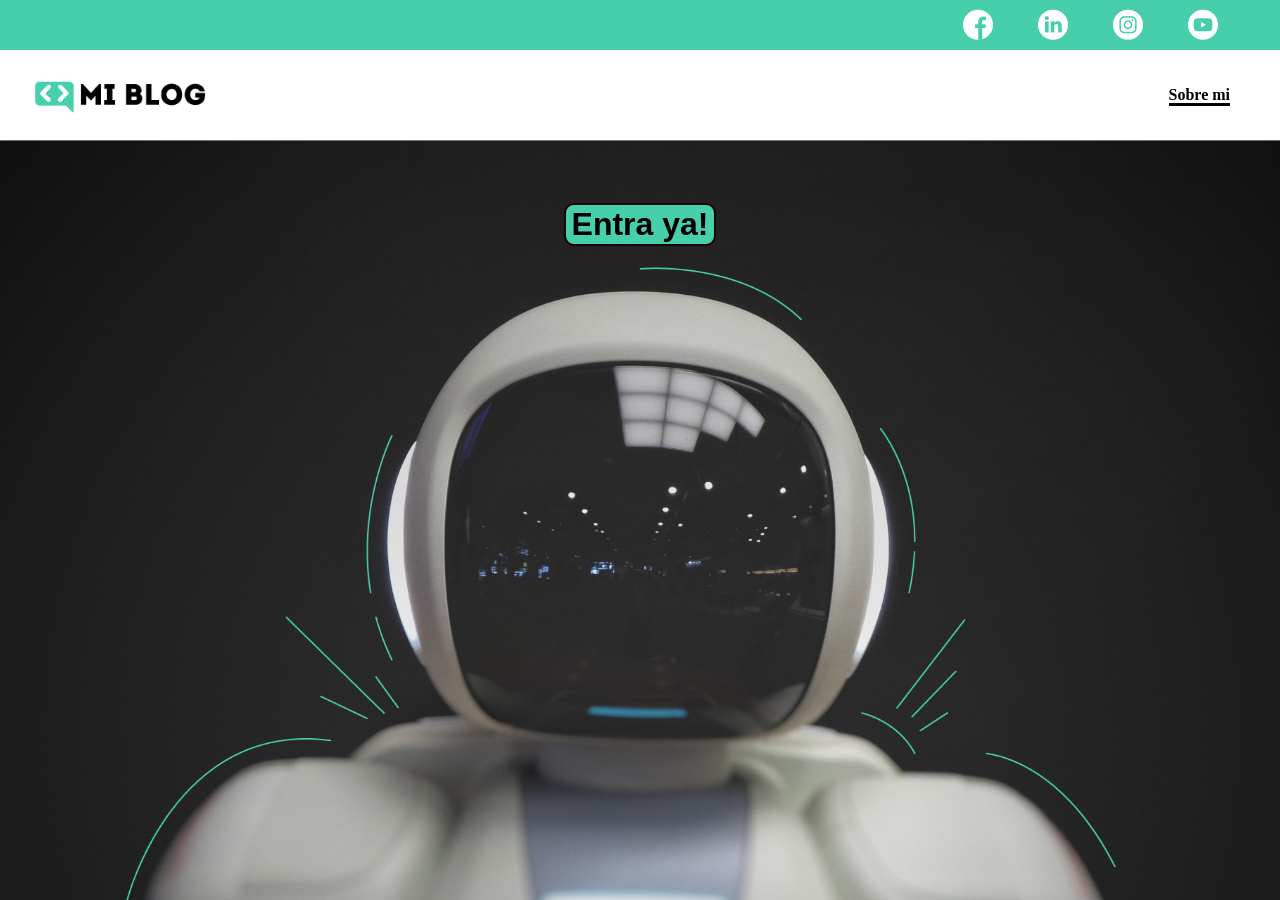
<file: index.html>
<!DOCTYPE html>
<html lang="en">
<head>
    <meta charset="UTF-8">
    <meta http-equiv="X-UA-Compatible" content="IE=edge">
    <meta name="viewport" content="width=device-width, initial-scale=1.0">
    <meta name="description" content="Blog y contenido interesante de Joseph" >
    <meta name="robots" content="index,follow">
    <title>Joseph Perales Retamozo</title>
    <link rel="stylesheet" href="./css/main.css">
    <link rel="stylesheet" href="./css/font/flaticon.css">
    <link href = "https://fonts.googleapis.com/css2?family=Kalam:wght@300;400;700&display=swap" rel="stylesheet">
    <link rel="stylesheet" href="./css/media-queries.css">
</head>
<body>
    <header>
        <section class="header-icons-container">
            <div class="icons">
                <a href="https://www.facebook.com/profile.php?id=100077396941944"><span class="flaticon-001-facebook"></span></a>
                <a href="https://www.linkedin.com/in/joseph-luis-perales-retamozo-109423211/"><span class="flaticon-010-linkedin"></span></a>
                <a href="https://www.instagram.com/21joseph_perales/?hl=es-la"><span class="flaticon-011-instagram"></span></a>
                <a href="https://www.youtube.com/channel/UCH8fKjaSqKDCkCbbYNk3WoA"><span class="flaticon-008-youtube"></span></a>
            </div>
        </section>
        <nav>
            <section class="nav-logo-container">
                <a href="#"><img src="./assets/img/Logo-negro.png" alt="Mi logo"></a>
            </section>
            <section class="profile-link">
                <a href="#">Sobre mi</a>
            </section>
        </nav>
    </header>
    <main class="home-main">
        <section class="home-main-content">
            <h1 class="home-main-text"></h1>
            <button class="home-main-button"><a href="#">Entra ya!</a></button>
        </section>
    </main>
</body>
</html>
</file>
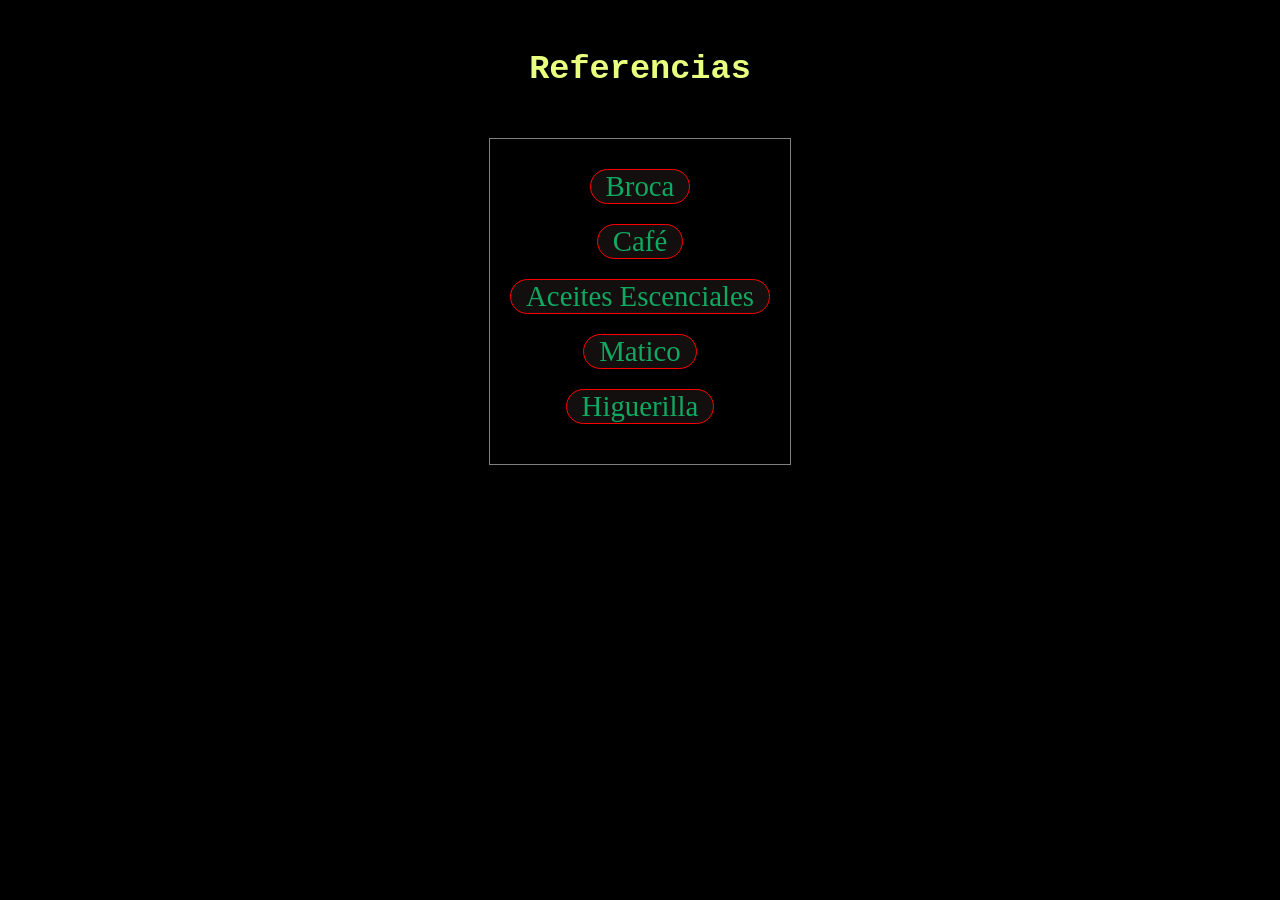
<file: tesis/index.html>
<!DOCTYPE html>
<html lang="en">
<head>
    <meta charset="UTF-8">
    <meta name="viewport" content="width=device-width, initial-scale=1.0">
    <title>Documentos para la tesis</title>
    <link rel="stylesheet" href="./style.css">
</head>
<body>
    <h1>Referencias</h1>
    <div class="main-container">
        <p id="broca">Broca</p>
        <div class="for_section" id="for_broca"></div>
        
        <p id="cafe">Café</p>
        <div class="for_section" id="for_cafe"></div>
        
        <p id="aceite">Aceites Escenciales</p>
        <div class="for_section" id="for_aceite"></div>
        
        <p id="matico">Matico</p>
        <div class="for_section" id="for_matico"></div>
        
        <p id="higuerilla">Higuerilla</p>
        <div class="for_section" id="for_higuerilla"></div>
    </div>
    <script src="./main.js"></script>
</body>
</html>
</file>
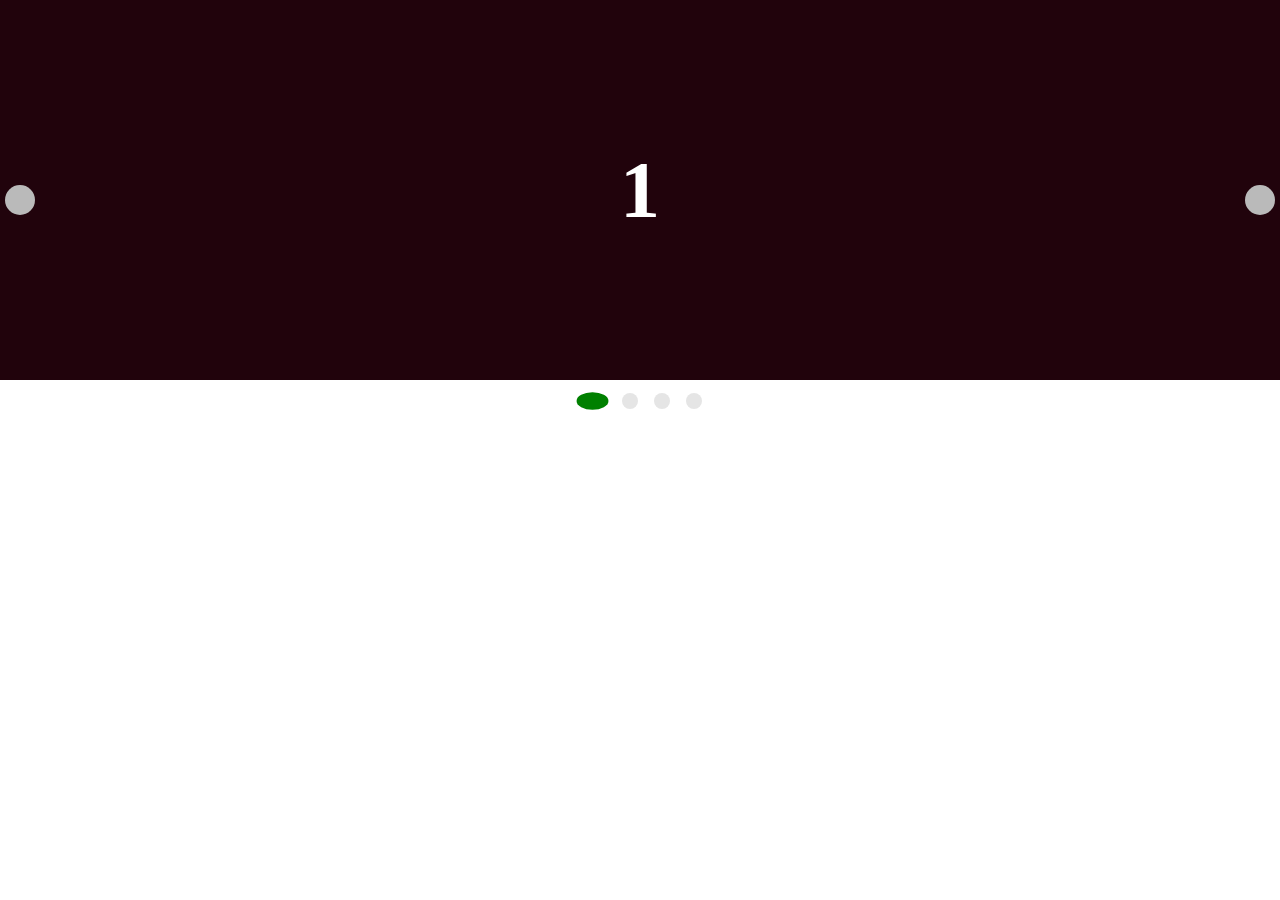
<file: proyects/slider-definitivo/index.html>
<!DOCTYPE html>
<html lang="en">
<head>
    <meta charset="UTF-8">
    <meta name="viewport" content="width=device-width, initial-scale=1.0">
    <title>Slider Definitivo</title>
    <link rel='stylesheet' href='https://cdn-uicons.flaticon.com/uicons-regular-rounded/css/uicons-regular-rounded.css'>
    <link rel="stylesheet" href="./style.css">
</head>
<body>
  <div class="slider-container">
        <div class="slider" id="slider">
            <div class="slide">
                <div class="slide-item" style="background-image: url('https://okdiario.com/img/2018/02/16/descubren-que-adromeda-y-via-lactea-son-del-mismo-tamano-3.jpg')">1</div>
            </div>
            <div class="slide">
                <div class="slide-item" style="background-image: url('https://img.freepik.com/fotos-premium/hermosos-paisajes-paisajes-naturales-hacen-que-personas-relajen-disfruten-fondo-pantalla_917506-214429.jpg?w=740');">2</div>
            </div>
            <div class="slide">
                <div class="slide-item" style="background-image: url('https://img.freepik.com/fotos-premium/hermoso-paisaje-bosque-magico_849761-22255.jpg')">3</div>
            </div>
            <div class="slide">
                <div class="slide-item" style="background-image: url('https://mott.pe/noticias/wp-content/uploads/2019/03/los-50-paisajes-maravillosos-del-mundo-para-tomar-fotos-1280x720.jpg');">4</div>
            </div>
            <!-- <div class="slide">
                <div class="slide-item">5</div>
            </div>
            <div class="slide">
                <div class="slide-item">6</div>
            </div>
            <div class="slide">
                <div class="slide-item">7</div>
            </div>
            <div class="slide">
                <div class="slide-item">8</div>
            </div>
            <div class="slide">
                <div class="slide-item">9</div>
            </div>
            <div class="slide">
                <div class="slide-item">10</div>
            </div> -->
        </div>
        <div class="slider-controls">
            <span class="slider-control prev"><i class="fi fi-rr-angle-left"></i></span>
            <span class="slider-control next"><i class="fi fi-rr-angle-right"></i></span>
        </div>
        <ul class="slider-puntos">
            <li class="punto activo"></li>
            <li class="punto"></li>
            <li class="punto"></li>
            <li class="punto"></li>
        </ul>
  </div>

  <script src="main.js"></script>
</body>
</html>
</file>
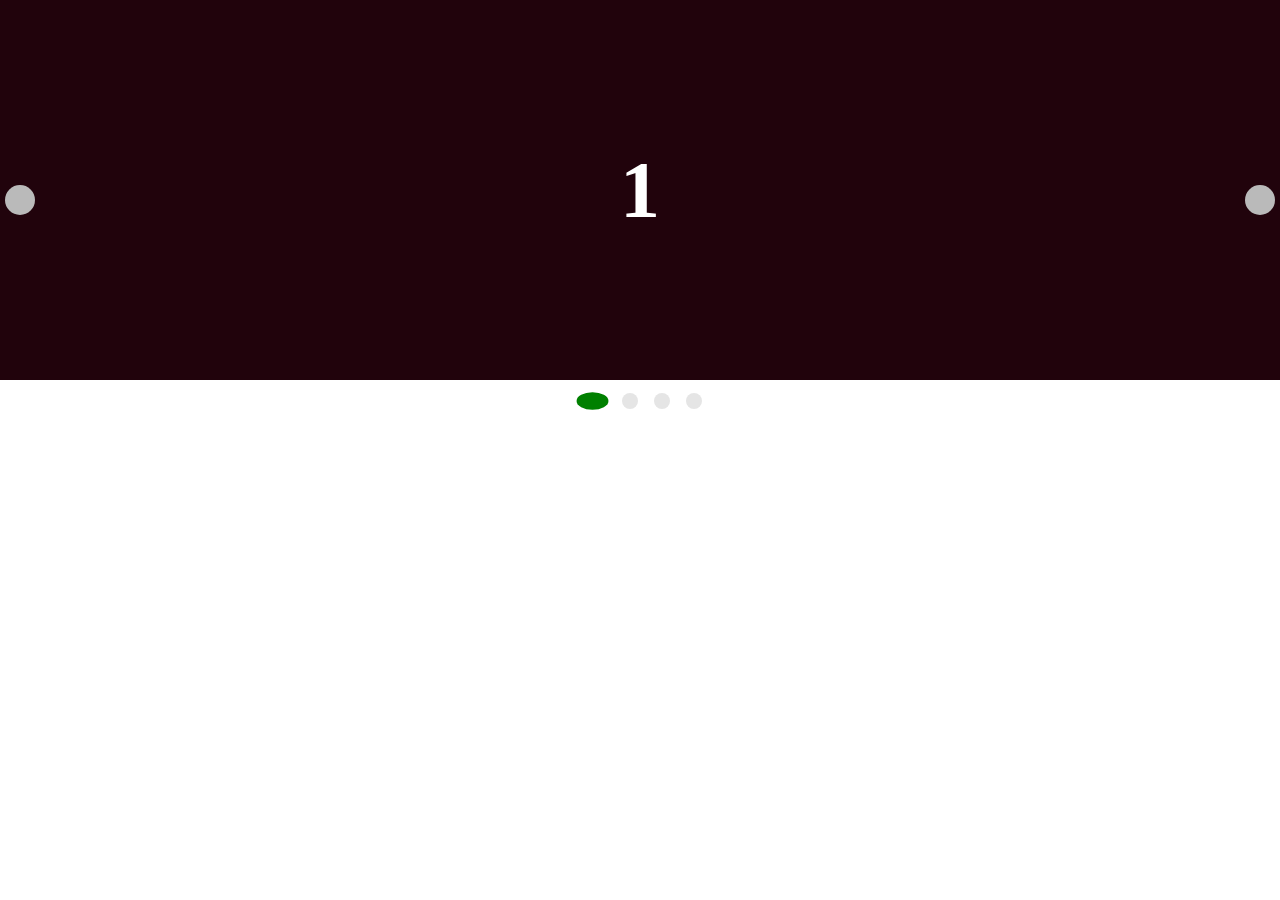
<file: Sliders-project/slider-definitivo/index.html>
<!DOCTYPE html>
<html lang="en">
<head>
    <meta charset="UTF-8">
    <meta name="viewport" content="width=device-width, initial-scale=1.0">
    <title>Slider Definitivo</title>
    <link rel='stylesheet' href='https://cdn-uicons.flaticon.com/uicons-regular-rounded/css/uicons-regular-rounded.css'>
    <link rel="stylesheet" href="./style.css">
</head>
<body>
  <div class="slider-container">
        <div class="slider" id="slider">
            <div class="slide">
                <div class="slide-item" style="background-image: url('https://okdiario.com/img/2018/02/16/descubren-que-adromeda-y-via-lactea-son-del-mismo-tamano-3.jpg')">1</div>
            </div>
            <div class="slide">
                <div class="slide-item" style="background-image: url('https://img.freepik.com/fotos-premium/hermosos-paisajes-paisajes-naturales-hacen-que-personas-relajen-disfruten-fondo-pantalla_917506-214429.jpg?w=740');">2</div>
            </div>
            <div class="slide">
                <div class="slide-item" style="background-image: url('https://img.freepik.com/fotos-premium/hermoso-paisaje-bosque-magico_849761-22255.jpg')">3</div>
            </div>
            <div class="slide">
                <div class="slide-item" style="background-image: url('https://mott.pe/noticias/wp-content/uploads/2019/03/los-50-paisajes-maravillosos-del-mundo-para-tomar-fotos-1280x720.jpg');">4</div>
            </div>
            <!-- <div class="slide">
                <div class="slide-item">5</div>
            </div>
            <div class="slide">
                <div class="slide-item">6</div>
            </div>
            <div class="slide">
                <div class="slide-item">7</div>
            </div>
            <div class="slide">
                <div class="slide-item">8</div>
            </div>
            <div class="slide">
                <div class="slide-item">9</div>
            </div>
            <div class="slide">
                <div class="slide-item">10</div>
            </div> -->
        </div>
        <div class="slider-controls">
            <span class="slider-control prev"><i class="fi fi-rr-angle-left"></i></span>
            <span class="slider-control next"><i class="fi fi-rr-angle-right"></i></span>
        </div>
        <ul class="slider-puntos">
            <li class="punto activo"></li>
            <li class="punto"></li>
            <li class="punto"></li>
            <li class="punto"></li>
        </ul>
  </div>
  <script src="main.js"></script>
</body>
</html>
</file>
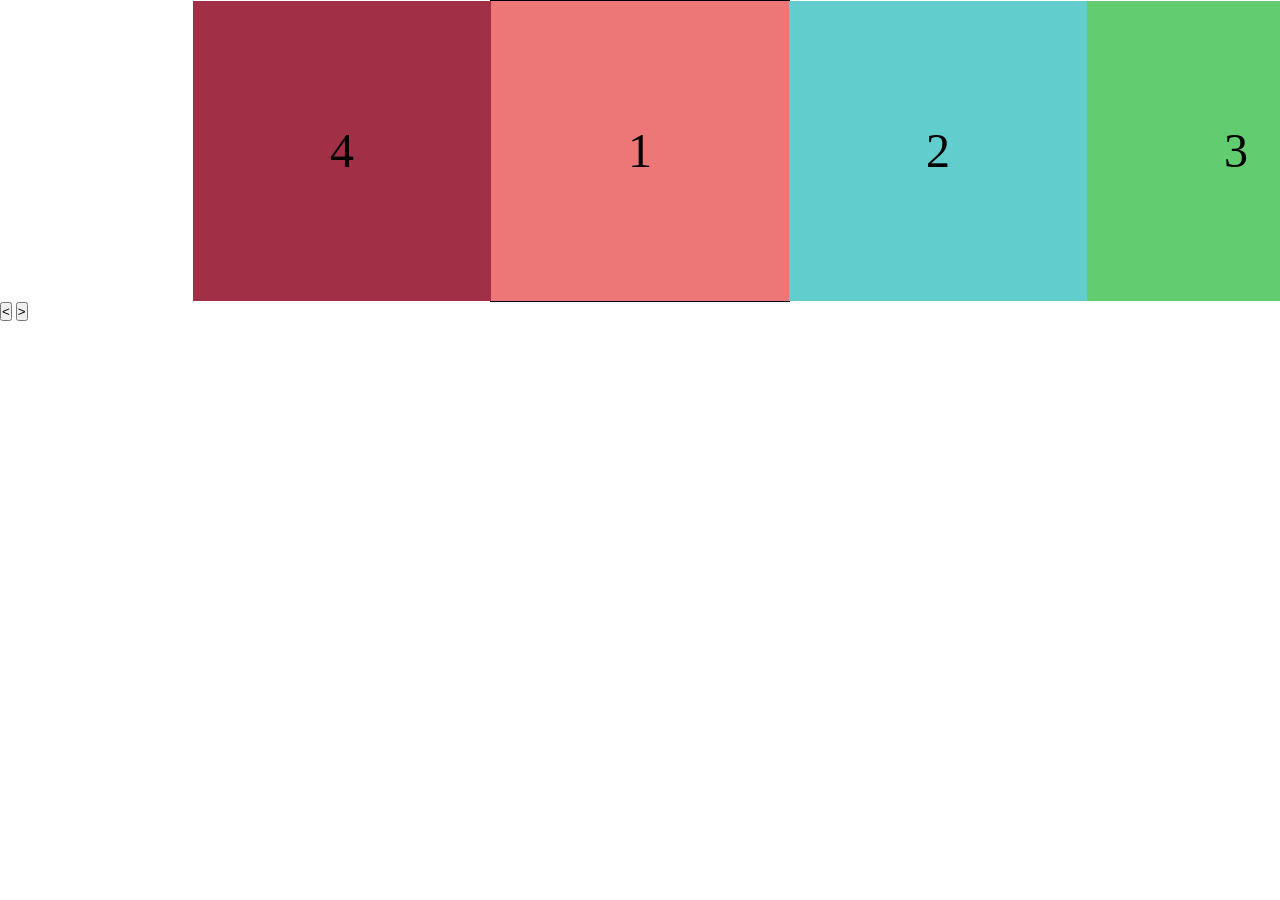
<file: Sliders-project/slider-infinito/index.html>
<!DOCTYPE html>
<html lang="en">
<head>
    <meta charset="UTF-8">
    <meta name="viewport" content="width=device-width, initial-scale=1.0">
    <title>Slide Infinito</title>
    <link rel="stylesheet" href="./style.css">
</head>
<body>
    <div class="slider__container" id="slider-container">
        <div class="slider" id="slider">
            <div class="slider__element red">1</div>
            <div class="slider__element blue">2</div>
            <div class="slider__element green">3</div>
            <div class="slider__element brown">4</div>
        </div>
    </div>
    <div class="slider-buttons">
        <button id="button-left" class="button button--left">&lt;</button>
        <button id="button-right" class="button button--right">&gt;</button>
    </div>

    <script src="./main.js"></script>
</body>
</html>
</file>
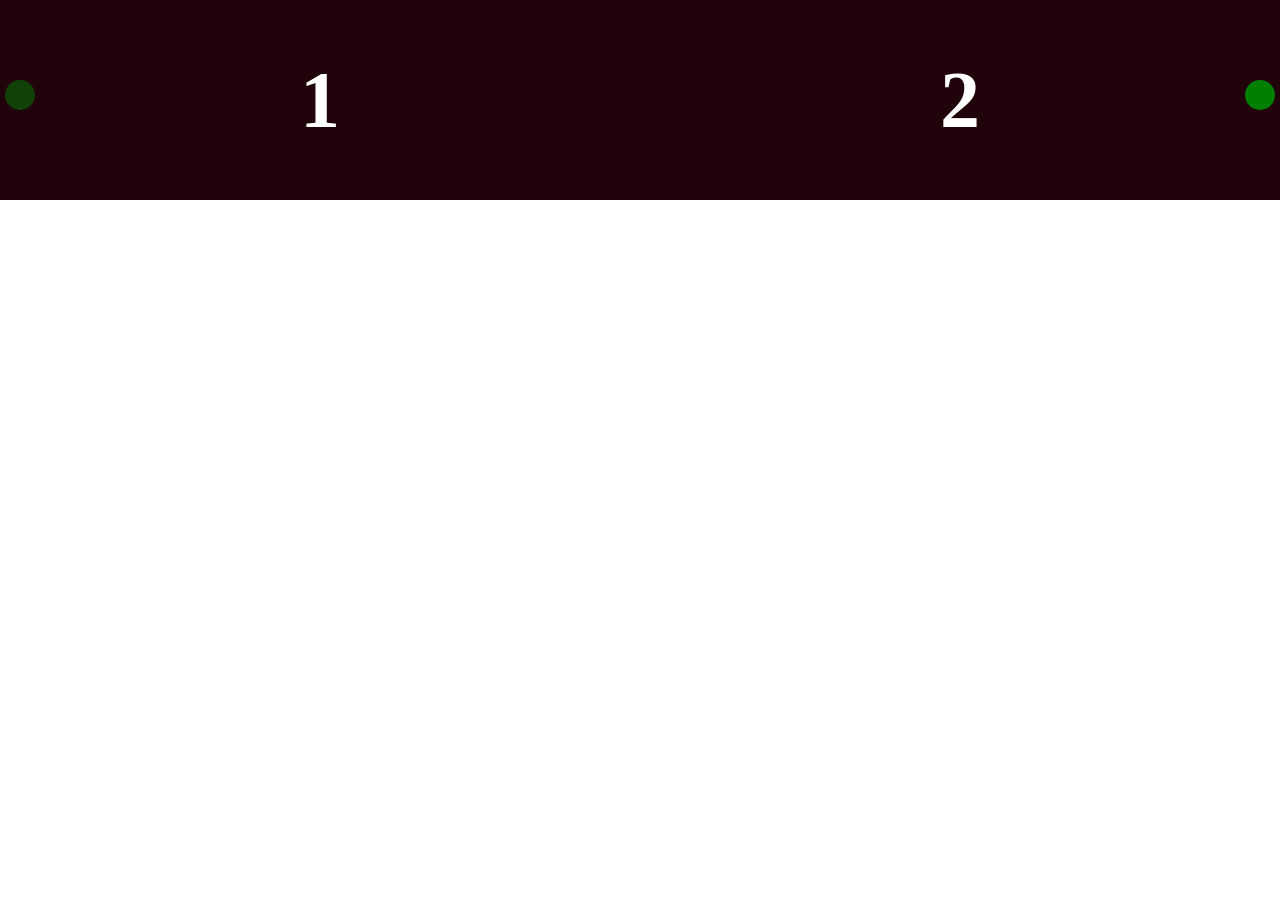
<file: Sliders-project/slider/index.html>
<!DOCTYPE html>
<html lang="en">
<head>
    <meta charset="UTF-8">
    <meta name="viewport" content="width=device-width, initial-scale=1.0">
    <title>Primer Slider</title>
    <link rel='stylesheet' href='https://cdn-uicons.flaticon.com/uicons-regular-rounded/css/uicons-regular-rounded.css'>
    <link rel="stylesheet" href="./style.css">
</head>
<body>
  <div class="main-container">
    <div class="slider-container">
        <div class="slider">
            <div class="slider-item" style="background-image: url('https://okdiario.com/img/2018/02/16/descubren-que-adromeda-y-via-lactea-son-del-mismo-tamano-3.jpg')">1</div>
        </div>
        <div class="slider">
            <div class="slider-item" style="background-image: url('https://img.freepik.com/fotos-premium/hermosos-paisajes-paisajes-naturales-hacen-que-personas-relajen-disfruten-fondo-pantalla_917506-214429.jpg?w=740');">2</div>
        </div>
        <div class="slider">
            <div class="slider-item" style="background-image: url('https://img.freepik.com/fotos-premium/hermoso-paisaje-bosque-magico_849761-22255.jpg')">3</div>
        </div>
        <div class="slider">
            <div class="slider-item" style="background-image: url('https://mott.pe/noticias/wp-content/uploads/2019/03/los-50-paisajes-maravillosos-del-mundo-para-tomar-fotos-1280x720.jpg');">4</div>
        </div>
        <!-- <div class="slider">
            <div class="slider-item">5</div>
        </div>
        <div class="slider">
            <div class="slider-item">6</div>
        </div>
        <div class="slider">
            <div class="slider-item">7</div>
        </div>
        <div class="slider">
            <div class="slider-item">8</div>
        </div>
        <div class="slider">
            <div class="slider-item">9</div>
        </div>
        <div class="slider">
            <div class="slider-item">10</div>
        </div> -->
      </div>
      <div class="slider-controls">
        <span class="slider-control prev"><i class="fi fi-rr-angle-left"></i></span>
        <span class="slider-control next"><i class="fi fi-rr-angle-right"></i></span>
      </div>
  </div>

  <script src="main.js"></script>
</body>
</html>
</file>
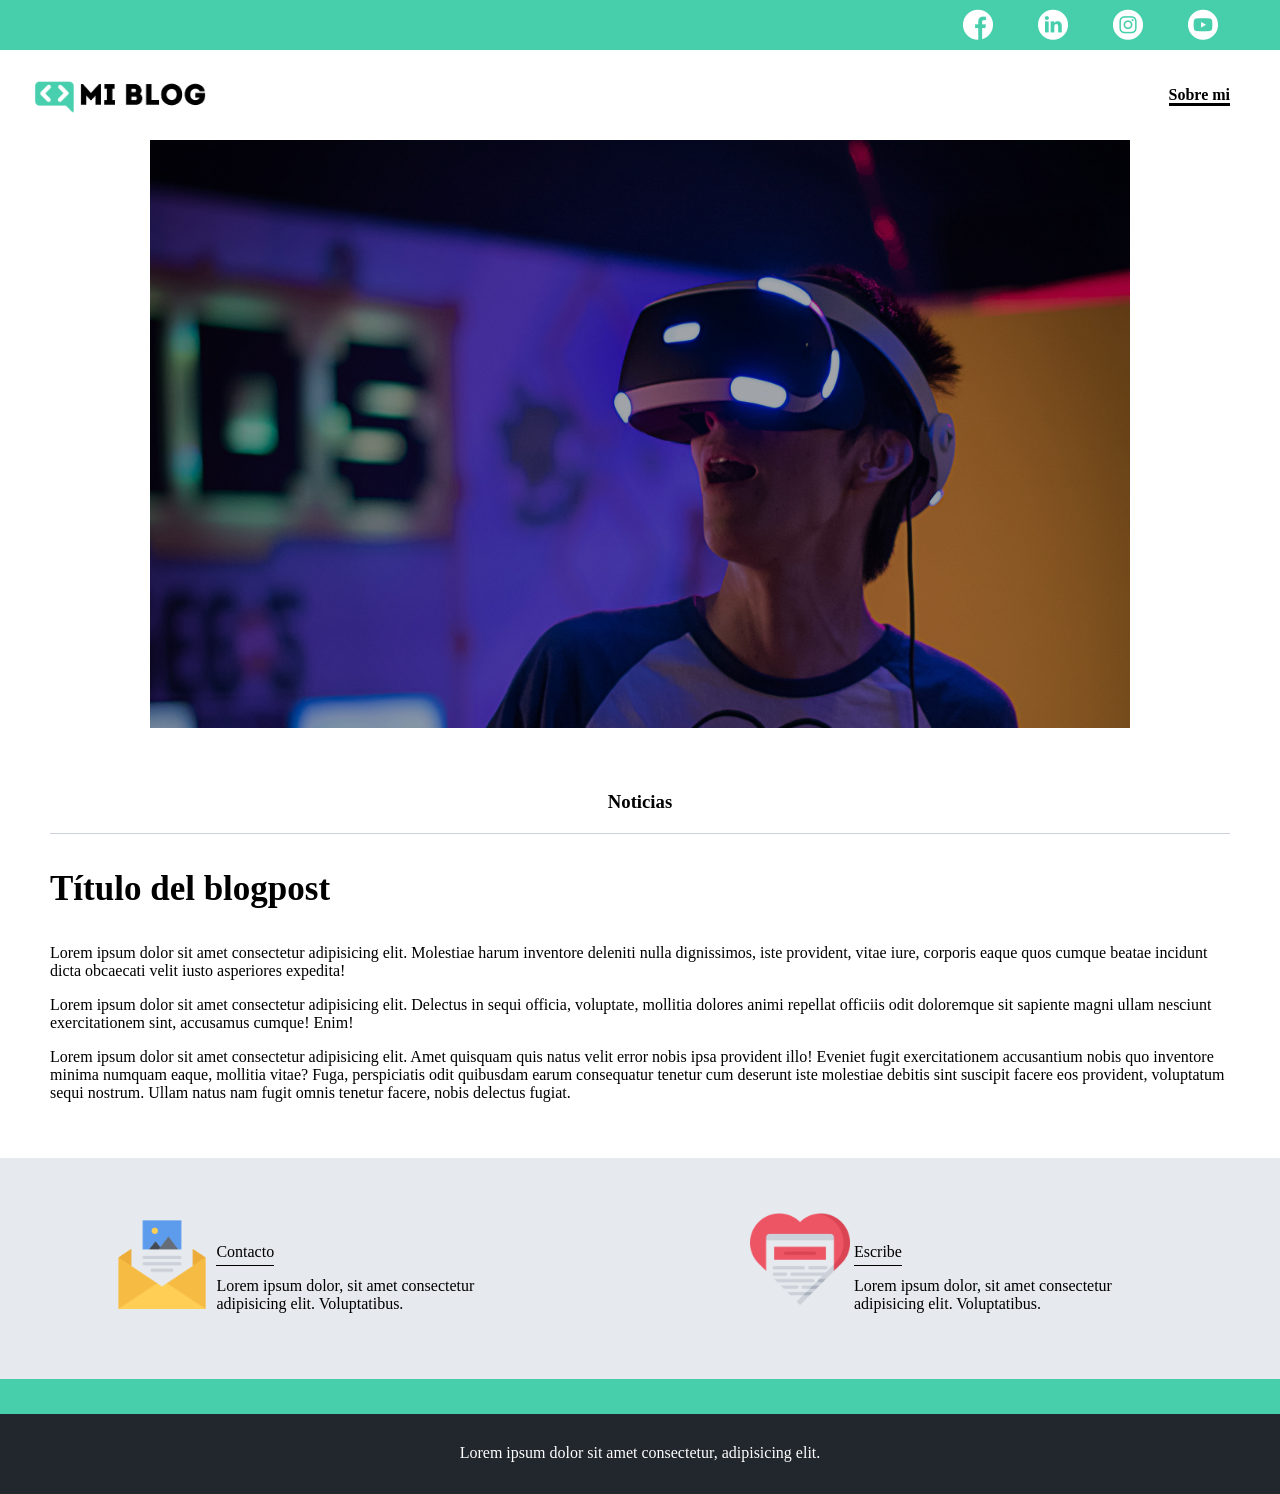
<file: blog.html>
<!DOCTYPE html>
<html lang="en">
<head>
    <meta charset="UTF-8">
    <meta http-equiv="X-UA-Compatible" content="IE=edge">
    <meta name="viewport" content="width=device-width, initial-scale=1.0">
    <title>Blogs</title>
    <link rel="stylesheet" href="./css/main.css">
    <link rel="stylesheet" href="./css/font/flaticon.css">
    <link rel="stylesheet" href="./css/media-queries.css">
</head>
<body>
    <header>
        <section class="header-icons-container">
            <div class="icons">
                <a href=""><span class="flaticon-001-facebook"></span></a>
                <a href=""><span class="flaticon-010-linkedin"></span></a>
                <a href=""><span class="flaticon-011-instagram"></span></a>
                <a href=""><span class="flaticon-008-youtube"></span></a>
            </div>
        </section>
        <nav>
            <section class="nav-logo-container">
                <a href="./blog.html"><img src="./assets/img/Logo-negro.png" alt="Mi logo"></a>
            </section>
            <section class="profile-link">
                <a href="perfil.html">Sobre mi</a>
            </section>
        </nav>
    </header>
    <main>
        <section class="grid-container blogpost-img-container">
            <img src="./assets/img/post-1.png" alt="">
        </section>
        <section class="blogpost-main-container">
            <div class="gid-container">
                <h3>Noticias</h3>
                <article>
                    <h1>Título del blogpost</h1>
                    <p>Lorem ipsum dolor sit amet consectetur adipisicing elit. Molestiae harum inventore deleniti nulla dignissimos, iste provident, vitae iure, corporis eaque quos cumque beatae incidunt dicta obcaecati velit iusto asperiores expedita!</p>
                    <p>Lorem ipsum dolor sit amet consectetur adipisicing elit. Delectus in sequi officia, voluptate, mollitia dolores animi repellat officiis odit doloremque sit sapiente magni ullam nesciunt exercitationem sint, accusamus cumque! Enim!</p>
                    <p>Lorem ipsum dolor sit amet consectetur adipisicing elit. Amet quisquam quis natus velit error nobis ipsa provident illo! Eveniet fugit exercitationem accusantium nobis quo inventore minima numquam eaque, mollitia vitae?
                    Fuga, perspiciatis odit quibusdam earum consequatur tenetur cum deserunt iste molestiae debitis sint suscipit facere eos provident, voluptatum sequi nostrum. Ullam natus nam fugit omnis tenetur facere, nobis delectus fugiat.</p>
                </article>
            </div>
        </section>
        <section class="contact-main-container">
            <div>
                <img src="./assets/img/013-newsletter.png" alt="">
                <div class="contact-left">
                    <a href="/">Contacto</a>
                    <p>Lorem ipsum dolor, sit amet consectetur adipisicing elit. Voluptatibus.</p>
                </div>
            </div>
            <div>
                <img src="./assets/img/006-like.png" alt="">
                <div class="contact-right">
                    <a href="/">Escribe</a>
                    <p>Lorem ipsum dolor, sit amet consectetur adipisicing elit. Voluptatibus.</p>
                </div>
            </div>
        </section>
    </main>
    <footer>
        <p>Lorem ipsum dolor sit amet consectetur, adipisicing elit.</p>
    </footer>
</body>
</html>
</file>
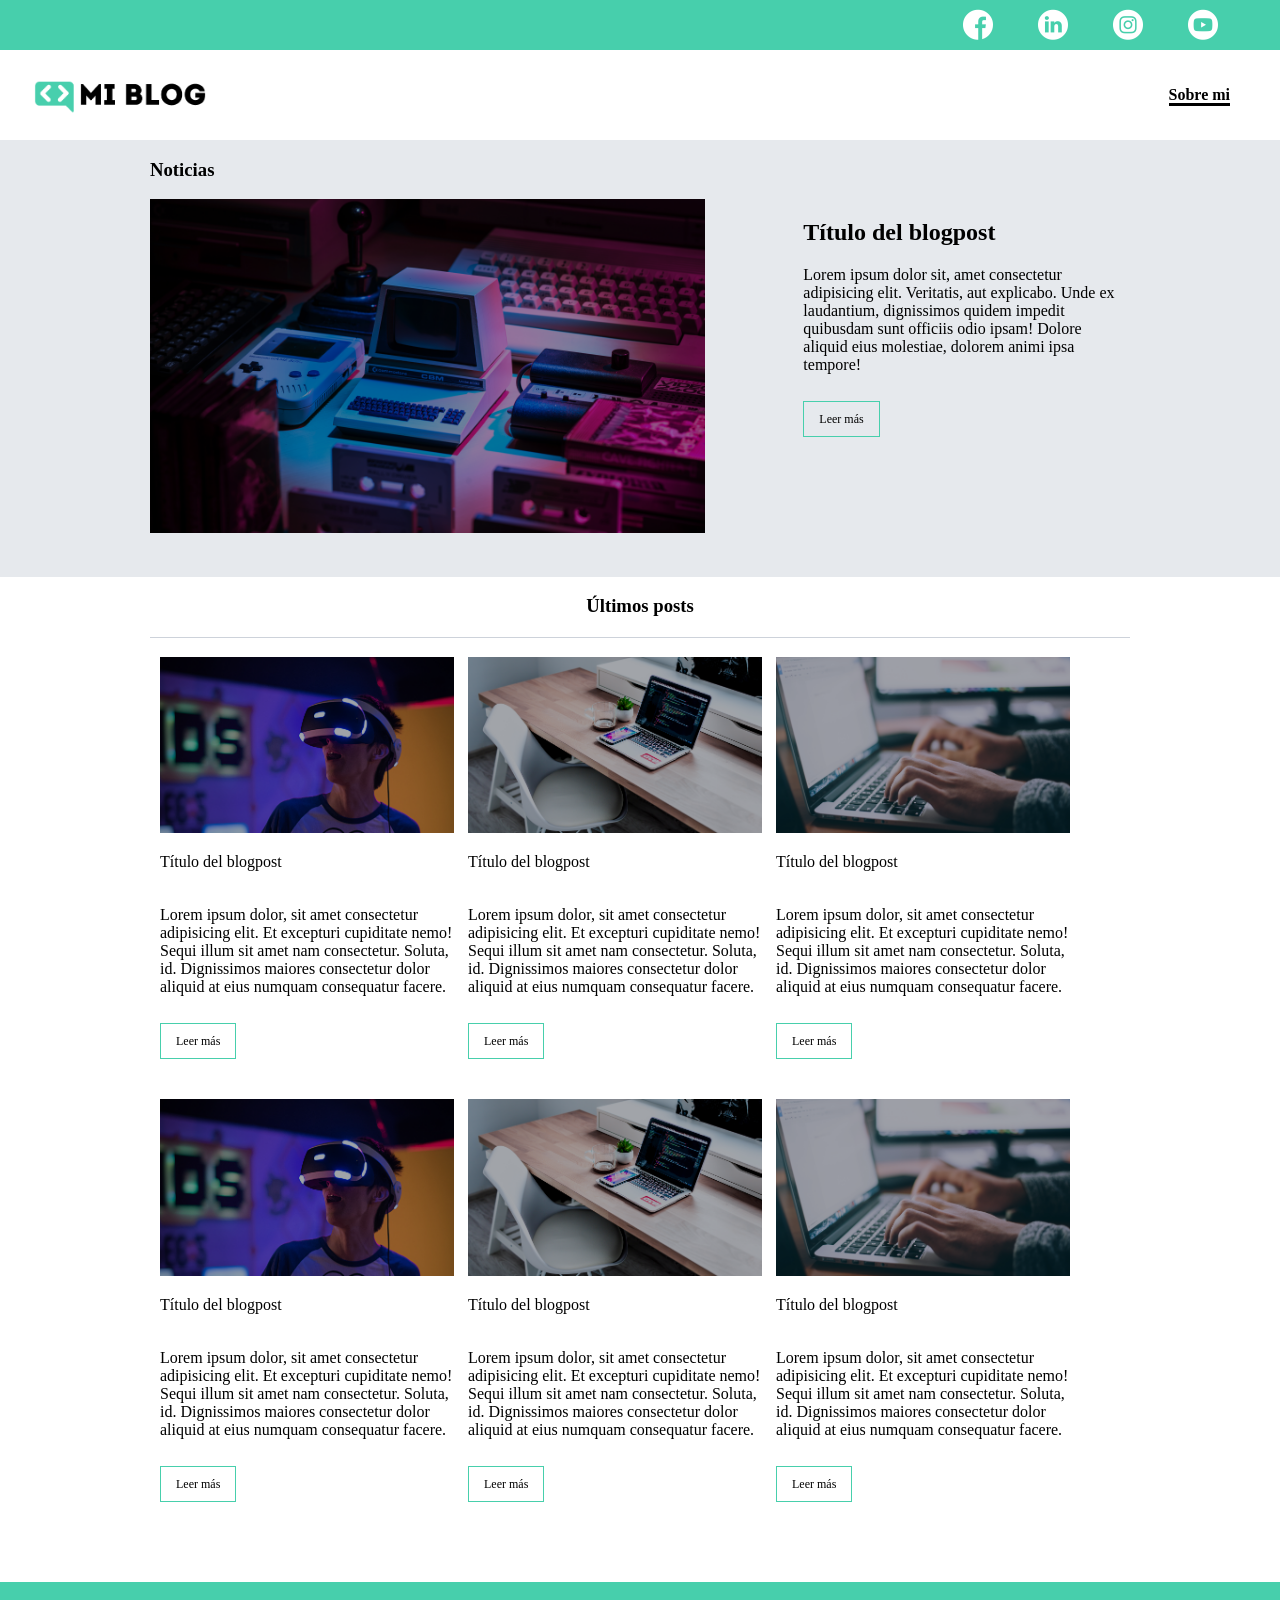
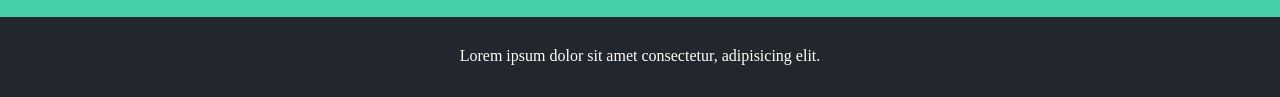
<file: blogs.html>
<!DOCTYPE html>
<html lang="en">
<head>
    <meta charset="UTF-8">
    <meta http-equiv="X-UA-Compatible" content="IE=edge">
    <meta name="viewport" content="width=device-width, initial-scale=1.0">
    <title>Blogs</title>
    <link rel="stylesheet" href="./css/main.css">
    <link rel="stylesheet" href="./css/font/flaticon.css">
    <link rel="stylesheet" href="./css/media-queries.css">
</head>
<body>
    <header>
        <section class="header-icons-container">
            <div class="icons">
                <a href=""><span class="flaticon-001-facebook"></span></a>
                <a href=""><span class="flaticon-010-linkedin"></span></a>
                <a href=""><span class="flaticon-011-instagram"></span></a>
                <a href=""><span class="flaticon-008-youtube"></span></a>
            </div>
        </section>
        <nav>
            <section class="nav-logo-container">
                <a href="./blog.html"><img src="./assets/img/Logo-negro.png" alt="Mi logo"></a>
            </section>
            <section class="profile-link">
                <a href="perfil.html">Sobre mi</a>
            </section>
        </nav>
    </header>
    <main class="blogs-main">
        <section class="blogs-news-container">
            <div class="grid-container blogs-main-new">
                <h3>Noticias</h3>
                <div class="blogs-news-img-container">
                    <img src="assets/img/main-news-img.png" alt="Soy una imagen">
                </div>
                <div class="blogs-news-info-container">
                    <h2>Título del blogpost</h2>
                    <p>Lorem ipsum dolor sit, amet consectetur adipisicing elit. Veritatis, aut explicabo. Unde ex laudantium, dignissimos quidem impedit quibusdam sunt officiis odio ipsam! Dolore aliquid eius molestiae, dolorem animi ipsa tempore!</p>
                    <a href="blog.html" class="blogs-button">Leer más</a>
                </div>
            </div>
        </section>
        <section class="blogs-posts-container">
            <div class="grid-container">
                <h3>Últimos posts</h3>
                <article class="post-container">
                    <img src="./assets/img/post-1.png" alt="">
                    <p>Título del blogpost</p>
                    <p>Lorem ipsum dolor, sit amet consectetur adipisicing elit. Et excepturi cupiditate nemo! Sequi illum sit amet nam consectetur. Soluta, id. Dignissimos maiores consectetur dolor aliquid at eius numquam consequatur facere.</p>
                    <a href="blog.html" class="blogs-button">Leer más</a>
                </article>
                <article class="post-container">
                    <img src="./assets/img/post-2.png" alt="">
                    <p>Título del blogpost</p>
                    <p>Lorem ipsum dolor, sit amet consectetur adipisicing elit. Et excepturi cupiditate nemo! Sequi illum sit amet nam consectetur. Soluta, id. Dignissimos maiores consectetur dolor aliquid at eius numquam consequatur facere.</p>
                    <a href="blog.html" class="blogs-button">Leer más</a>
                </article>
                <article class="post-container">
                    <img src="./assets/img/post-3.png" alt="">
                    <p>Título del blogpost</p>
                    <p>Lorem ipsum dolor, sit amet consectetur adipisicing elit. Et excepturi cupiditate nemo! Sequi illum sit amet nam consectetur. Soluta, id. Dignissimos maiores consectetur dolor aliquid at eius numquam consequatur facere.</p>
                    <a href="blog.html" class="blogs-button">Leer más</a>
                </article>
                <article class="post-container">
                    <img src="./assets/img/post-1.png" alt="">
                    <p>Título del blogpost</p>
                    <p>Lorem ipsum dolor, sit amet consectetur adipisicing elit. Et excepturi cupiditate nemo! Sequi illum sit amet nam consectetur. Soluta, id. Dignissimos maiores consectetur dolor aliquid at eius numquam consequatur facere.</p>
                    <a href="blog.html" class="blogs-button">Leer más</a>
                </article>
                <article class="post-container">
                    <img src="./assets/img/post-2.png" alt="">
                    <p>Título del blogpost</p>
                    <p>Lorem ipsum dolor, sit amet consectetur adipisicing elit. Et excepturi cupiditate nemo! Sequi illum sit amet nam consectetur. Soluta, id. Dignissimos maiores consectetur dolor aliquid at eius numquam consequatur facere.</p>
                    <a href="blog.html" class="blogs-button">Leer más</a>
                </article>
                <article class="post-container">
                    <img src="./assets/img/post-3.png" alt="">
                    <p>Título del blogpost</p>
                    <p>Lorem ipsum dolor, sit amet consectetur adipisicing elit. Et excepturi cupiditate nemo! Sequi illum sit amet nam consectetur. Soluta, id. Dignissimos maiores consectetur dolor aliquid at eius numquam consequatur facere.</p>
                    <a href="blog.html" class="blogs-button">Leer más</a>
                </article>
            </div>
        </section>
    </main>
    <footer>
        <p>Lorem ipsum dolor sit amet consectetur, adipisicing elit.</p>
    </footer>
</body>
</html>
</file>
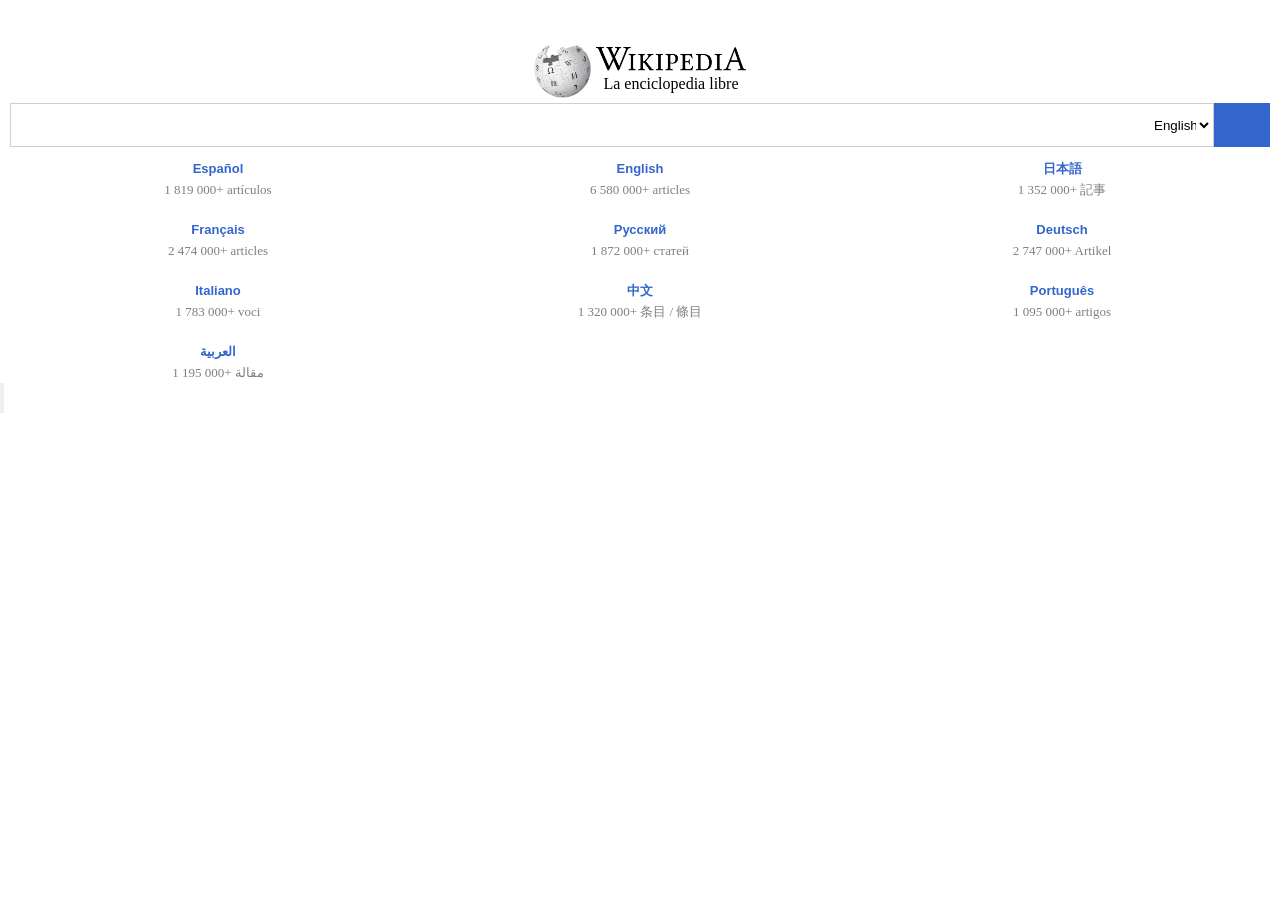
<file: clon-wiki.html>
<!DOCTYPE html>
<html lang="en">
<head>
    <meta charset="UTF-8">
    <meta http-equiv="X-UA-Compatible" content="IE=edge">
    <meta name="viewport" content="width=device-width, initial-scale=1.0">
    <link rel="stylesheet" href="./css/style-wiki.css">
    <title>Document</title>
</head>
<body>
    <header>
        <img src="./assets/img/wikipedia-logo-1.png" class="logo" alt="logo">
        <div class="title-container">
            <img src="./assets/img/titulo-wiki.png" alt="logo_titulo">
            <p>La enciclopedia libre</p>
        </div>
    </header>
    <nav>
        <div class="search-container">
            <div class="input-search-container">
                <input type="search" id="search">
                <select name="languages" id="">
                    <option value="af" lang="af">Afrikaans</option>
                    <option value="pl" lang="pl">Polski</option>
                    <option value="ar" lang="ar">العربية</option><!-- Al-ʿArabīyah -->
                    <option value="ast" lang="ast">Asturianu</option>
                    <option value="az" lang="az">Azərbaycanca</option>
                    <option value="bg" lang="bg">Български</option><!-- Bǎlgarski -->
                    <option value="nan" lang="nan">Bân-lâm-gú / Hō-ló-oē</option>
                    <option value="bn" lang="bn">বাংলা</option><!-- Bangla -->
                    <option value="be" lang="be">Беларуская</option><!-- Belaruskaya -->
                    <option value="ca" lang="ca">Català</option>
                    <option value="cs" lang="cs">Čeština</option><!-- čeština -->
                    <option value="cy" lang="cy">Cymraeg</option><!-- Cymraeg -->
                    <option value="da" lang="da">Dansk</option>
                    <option value="de" lang="de">Deutsch</option>
                    <option value="et" lang="et">Eesti</option>
                    <option value="el" lang="el">Ελληνικά</option><!-- Ellīniká -->
                    <option value="en" selected="selected" lang="en">English</option><!-- English -->
                    <option value="es" lang="es">Español</option>
                    <option value="eo" lang="eo">Esperanto</option>
                    <option value="eu" lang="eu">Euskara</option>
                    <option value="fa" lang="fa">فارسی</option><!-- Fārsi -->
                    <option value="fr" lang="fr">Français</option><!-- français -->
                    <option value="gl" lang="gl">Galego</option>
                    <option value="ko" lang="ko">한국어</option><!-- Hangugeo -->
                    <option value="hi" lang="hi">हिन्दी</option><!-- Hindī -->
                    <option value="hr" lang="hr">Hrvatski</option>
                    <option value="id" lang="id">Bahasa Indonesia</option>
                    <option value="it" lang="it">Italiano</option>
                    <option value="he" lang="he">עברית</option><!-- Ivrit -->
                    <option value="ka" lang="ka">ქართული</option><!-- Kartuli -->
                    <option value="la" lang="la">Latina</option>
                    <option value="lv" lang="lv">Latviešu</option>
                    <option value="lt" lang="lt">Lietuvių</option>
                    <option value="hu" lang="hu">Magyar</option>
                    <option value="mk" lang="mk">Македонски</option><!-- Makedonski -->
                    <option value="arz" lang="arz">مصرى</option><!-- Maṣrī -->
                    <option value="ms" lang="ms">Bahasa Melayu</option>
                    <option value="min" lang="min">Bahaso Minangkabau</option>
                    <option value="nl" lang="nl">Nederlands</option>
                    <option value="ja" lang="ja">日本語</option><!-- Nihongo -->
                    <option value="no" lang="nb">Norsk (bokmål)</option>
                    <option value="nn" lang="nn">Norsk (nynorsk)</option>
                    <option value="ce" lang="ce">Нохчийн</option><!-- Noxçiyn -->
                    <option value="uz" lang="uz">O'zbekcha / Ўзбекча</option><!-- Oʻzbekcha -->
                    <option value="pt" lang="pt">Português</option>
                    <option value="kk" lang="kk">Қазақша / Qazaqşa / قازاقشا</option>
                    <option value="ro" lang="ro">Română</option><!-- Română -->
                    <option value="simple" lang="en">Simple English</option>
                    <option value="ceb" lang="ceb">Sinugboanong Binisaya</option>
                    <option value="sk" lang="sk">Slovenčina</option>
                    <option value="sl" lang="sl">Slovenščina</option>
                    <option value="sr" lang="sr">Српски / Srpski</option>
                    <option value="sh" lang="sh">Srpskohrvatski / Српскохрватски</option>
                    <option value="fi" lang="fi">Suomi</option><!-- suomi -->
                    <option value="sv" lang="sv">Svenska</option>
                    <option value="ta" lang="ta">தமிழ்</option><!-- Tamiḻ -->
                    <option value="tt" lang="tt">Татарча / Tatarça</option>
                    <option value="th" lang="th">ภาษาไทย</option><!-- Phasa Thai -->
                    <option value="tg" lang="tg">Тоҷикӣ</option><!-- Tojikī -->
                    <option value="azb" lang="azb">تۆرکجه</option><!-- Türkce -->
                    <option value="tr" lang="tr">Türkçe</option><!-- Türkçe -->
                    <option value="uk" lang="uk">Українська</option><!-- Ukrayins’ka -->
                    <option value="ur" lang="ur">اردو</option><!-- Urdu -->
                    <option value="vi" lang="vi">Tiếng Việt</option>
                    <option value="war" lang="war">Winaray</option>
                    <option value="zh-yue" lang="yue">粵語</option><!-- Yuht Yúh / Jyut6 jyu5 -->
                    <option value="zh" lang="zh">中文</option><!-- Zhōngwén -->
                    <option value="ru" lang="ru">Русский</option><!-- Russkiy -->
                    <option value="hy" lang="hy">Հայերեն</option><!-- Hayeren -->
                    <option value="my" lang="my">မြန်မာဘာသာ</option><!-- Myanmarsar -->
                </select>
            </div>
            <button></button>
        </div>
        <div class="grid-languages-container">
            <div class="language-card">
                <a href="">
                    <strong>Español</strong>
                    <p>1 819 000+ artículos</p>
                </a>
            </div>
            <div class="language-card">
                <a href="">
                    <strong>English</strong>
                    <p>6 580 000+ articles</p>
                </a>
            </div>
            <div class="language-card">
                <a href="">
                    <strong>日本語</strong>
                    <p>1 352 000+ 記事</p>
                </a>
            </div>
            <div class="language-card">
                <a href="">
                    <strong>Français</strong>
                    <p>2 474 000+ articles</p>
                </a>
            </div>
            <div class="language-card">
                <a href="">
                    <strong>Русский</strong>
                    <p>1 872 000+ статей</p>
                </a>
            </div>
            <div class="language-card">
                <a href="">
                    <strong>Deutsch</strong>
                    <p>2 747 000+ Artikel</p>
                </a>
            </div>
            <div class="language-card">
                <a href="">
                    <strong>Italiano</strong>
                    <p>1 783 000+ voci</p>
                </a>
            </div>
            <div class="language-card">
                <a href="">
                    <strong>中文</strong>
                    <p>1 320 000+ 条目 / 條目</p>
                </a>
            </div>
            <div class="language-card">
                <a href="">
                    <strong>Português</strong>
                    <p>1 095 000+ artigos</p>
                </a>
            </div>
            <div class="language-card">
                <a href="">
                    <strong>العربية</strong>
                    <p>1 195 000+ مقالة</p>
                </a>
            </div>
        </div>
        <button></button>
    </nav>
</body>
</html>
</file>
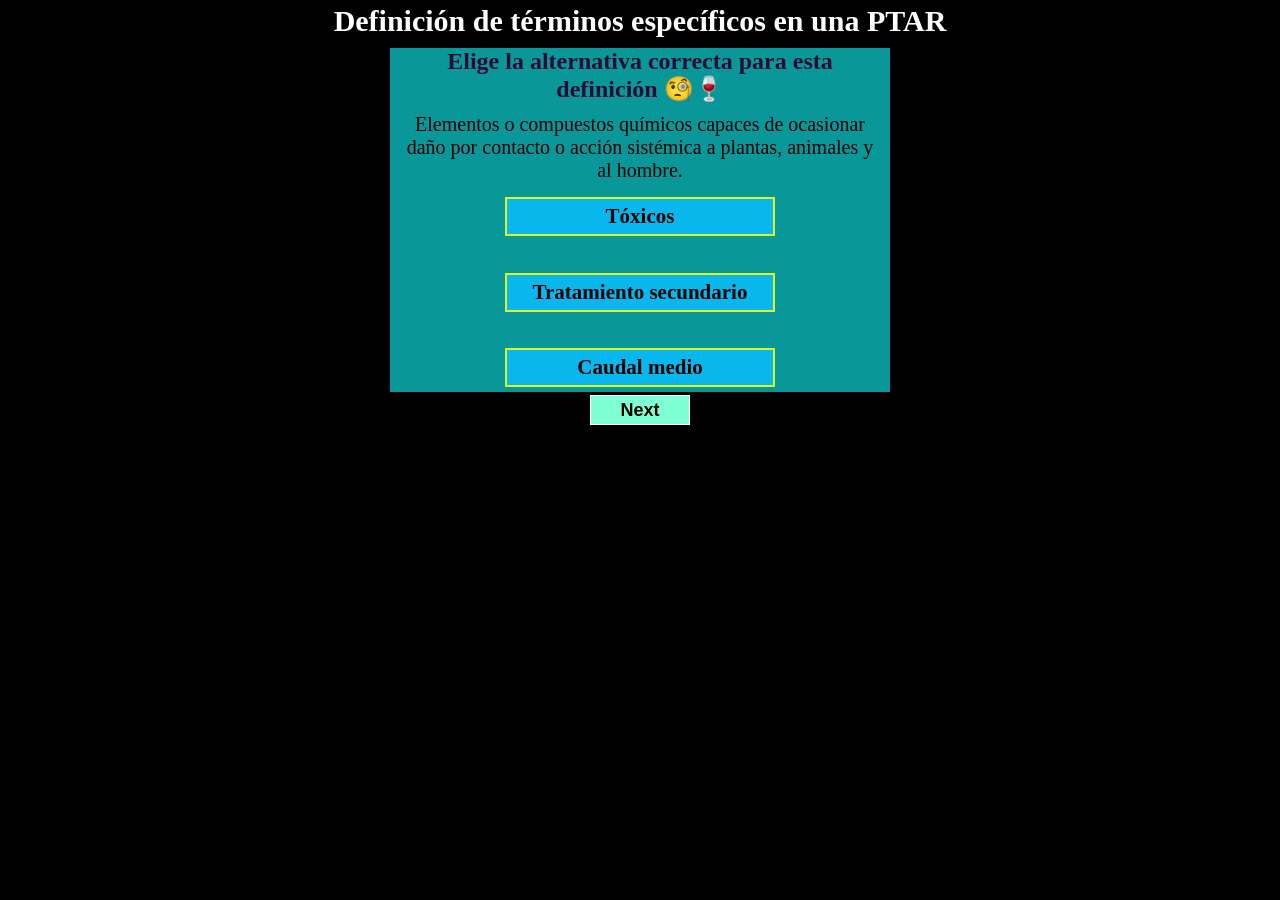
<file: definitions.html>
<!DOCTYPE html>
<html lang="en">
<head>
    <meta charset="UTF-8">
    <meta name="viewport" content="width=device-width, initial-scale=1.0">
    <title>Términos a manejar en Plantas de Tratamiento de Aguas Residuales</title>
    <link rel="preconnect" href="https://fonts.googleapis.com">
    <link rel="preconnect" href="https://fonts.gstatic.com" crossorigin>
    <link href="https://fonts.googleapis.com/css2?family=Caprasimo&display=swap" rel="stylesheet">
    <link rel="stylesheet" href="./proyects/proyect-5/random-definition.css">
</head>
<body>
    <h1>Definición de términos específicos en una PTAR</h1>
    <main>
        <div id="main-container">

        </div>
        <button id="refresh">Next</button>
    </main>
    <script src="./proyects/proyect-5/random-definition.js"></script>
</body>
</html>
</file>
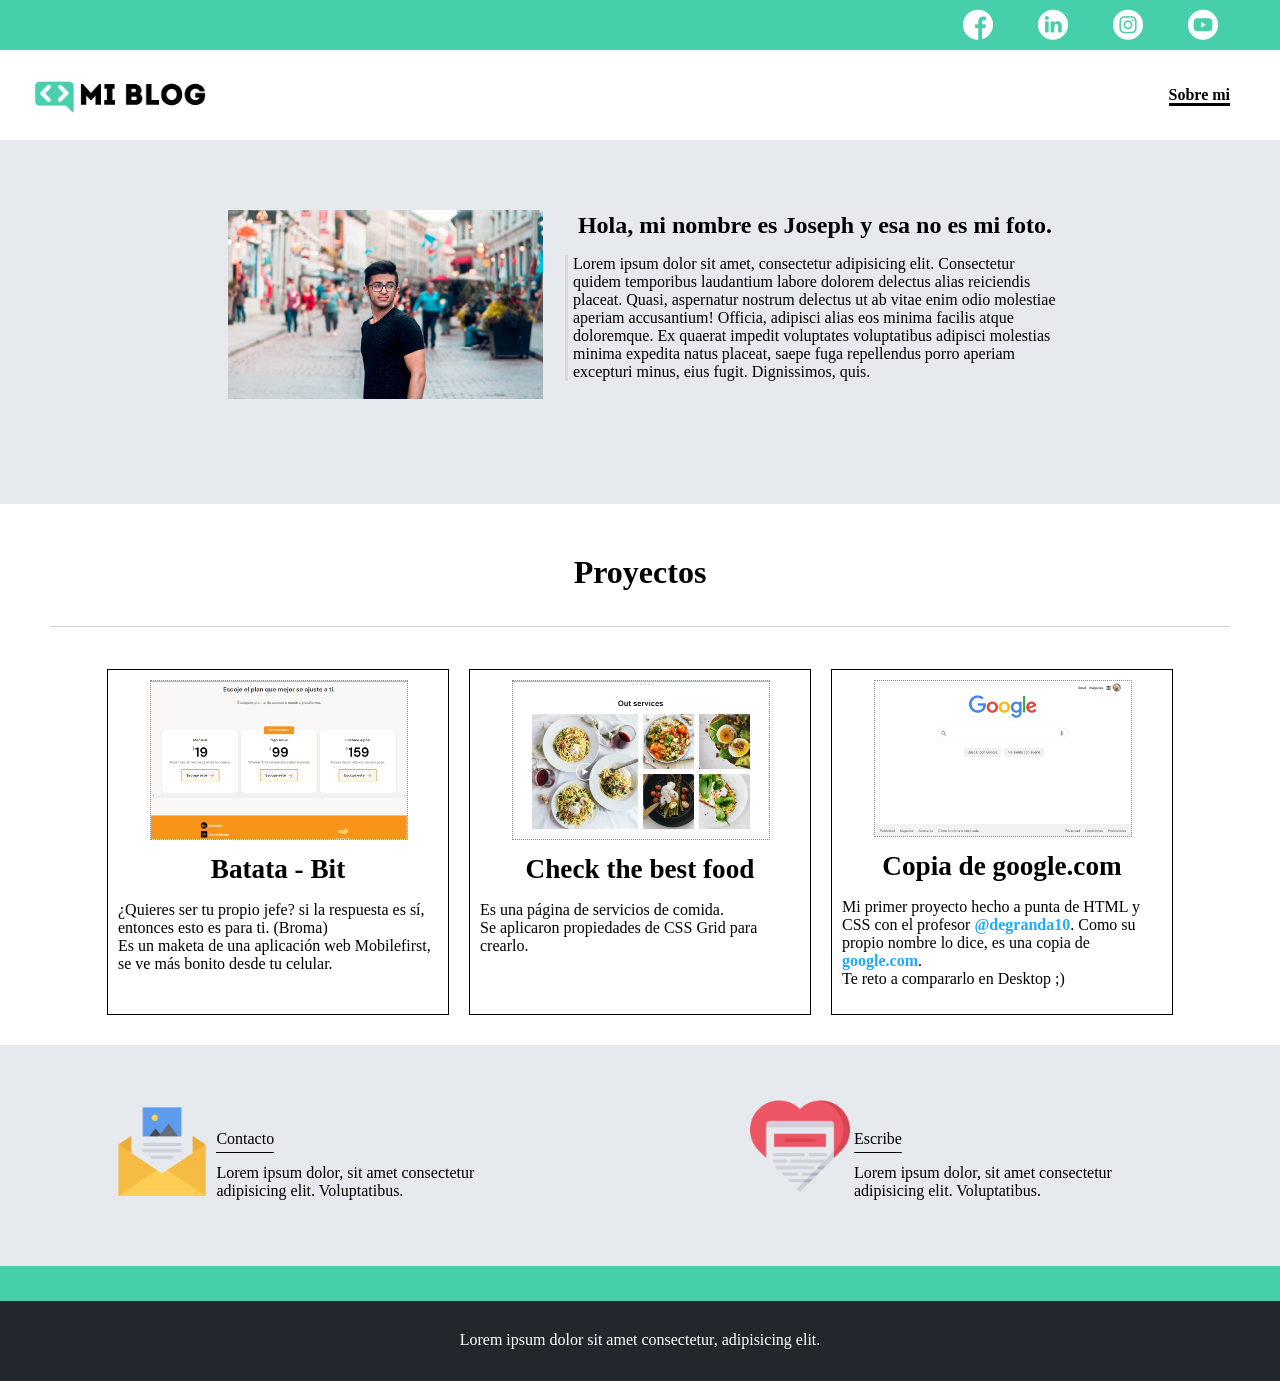
<file: perfil.html>
<!DOCTYPE html>
<html lang="en">
<head>
    <meta charset="UTF-8">
    <meta http-equiv="X-UA-Compatible" content="IE=edge">
    <meta name="viewport" content="width=device-width, initial-scale=1.0">
    <title>Blogs</title>
    <link rel="stylesheet" href="./css/main.css">
    <link rel="stylesheet" href="./css/font/flaticon.css">
    <link rel="stylesheet" href="./css/media-queries.css">
</head>
<body>
    <header>
        <section class="header-icons-container">
            <div class="icons">
                <a href=""><span class="flaticon-001-facebook"></span></a>
                <a href=""><span class="flaticon-010-linkedin"></span></a>
                <a href=""><span class="flaticon-011-instagram"></span></a>
                <a href=""><span class="flaticon-008-youtube"></span></a>
            </div>
        </section>
        <nav>
            <section class="nav-logo-container">
                <a href="./blog.html"><img src="./assets/img/Logo-negro.png" alt="Mi logo"></a>
            </section>
            <section class="profile-link">
                <a href="perfil.html">Sobre mi</a>
            </section>
        </nav>
    </header>
    <main>
        <section class="profile-main-container">
            <div class="profile-container">
                <div class="profile-photo">
                    <img src="./assets/img/profile-pic.jpg" alt="">
                </div>
                <div class="profile-presentation">
                    <h2>Hola, mi nombre es Joseph y esa no es mi foto.</h2>
                    <p>Lorem ipsum dolor sit amet, consectetur adipisicing elit. Consectetur quidem temporibus laudantium labore dolorem delectus alias reiciendis placeat. Quasi, aspernatur nostrum delectus ut ab vitae enim odio molestiae aperiam accusantium!
                    Officia, adipisci alias eos minima facilis atque doloremque. Ex quaerat impedit voluptates voluptatibus adipisci molestias minima expedita natus placeat, saepe fuga repellendus porro aperiam excepturi minus, eius fugit. Dignissimos, quis.</p>
                </div>
            </div>
        </section>
        <section class="profile-main-proyects">
                <h3>Proyectos</h3>
                <div>
                <div class="proyects-main-container">
                    <article class="proyect-container">
                        <a href="./proyects/proyect-3/batata-bit.html"><img class="proyect-image" src="./assets/img/batatabit.jpg" alt="Es una imagen"></a>
                        <h4>Batata - Bit</h4>
                        <p>¿Quieres ser tu propio jefe? si la respuesta es sí, entonces esto es para ti. (Broma)<br>
                            Es un maketa de una aplicación web Mobilefirst, se ve más bonito desde tu celular.
                        </p>
                    </article>
                    <article class="proyect-container">
                        <a href="./proyects/proyect-2/food-page.html"><img class="proyect-image" src="./assets/img/food-page.jpg" alt="Es una imagen"></a>
                        <h4>Check the best food</h4>
                        <p>Es una página de servicios de comida.<br>
                            Se aplicaron propiedades de CSS Grid para crearlo.
                        </p>
                    </article>
                    <article class="proyect-container">
                        <a href="./proyects/proyect-1/copia-google.html"><img class="proyect-image" src="./assets/img/copia_de_google.jpg" alt="Es una imagen"></a>
                        <h4>Copia de google.com</h4>
                        <p>Mi primer proyecto hecho a punta de HTML y CSS con el profesor <a href="https://twitter.com/degranda10" target="_blank"><span>@degranda10</span></a>. Como su propio nombre lo dice, es una copia de <a href="https://google.com" target="_blank"><span>google.com</span></a>.<br>
                        Te reto a compararlo en Desktop ;)</p>
                    </article>
                </div>
            </div>
        </section>
        <section class="contact-main-container">
            <div>
                <img src="./assets/img/013-newsletter.png" alt="">
                <div class="contact-left">
                    <a href="/">Contacto</a>
                    <p>Lorem ipsum dolor, sit amet consectetur adipisicing elit. Voluptatibus.</p>
                </div>
            </div>
            <div>
                <img src="./assets/img/006-like.png" alt="">
                <div class="contact-right">
                    <a href="/">Escribe</a>
                    <p>Lorem ipsum dolor, sit amet consectetur adipisicing elit. Voluptatibus.</p>
                </div>
            </div>
        </section>
    </main>
    <footer>
        <p>Lorem ipsum dolor sit amet consectetur, adipisicing elit.</p>
    </footer>
</body>
</html>
</file>
<file: css/main.css>
body{
    margin: 0;
    padding: 0;
    box-sizing: border-box;
}
a{
    text-decoration: none;
    display: inline;
    color: black;
}
.grid-container{
    max-width: 980px;
    margin: auto;
}
header{
    width: 100%;
    height: 140px;
    display: grid;
    grid-template-rows: 1fr 1fr;
}
header .header-icons-container{
    width: 100%;
    height: 50px;
    display: grid;
    background-color: #47cfac;
    justify-items: end;
}
header .header-icons-container .icons{
    width: 300px;
    height: auto;
    display: flex;
    justify-content:space-around;
    align-items: center;
    margin-right: 50px;
    line-height: 50px;
}
header .icons span{
    color: white;
}
nav{
    display: grid;
    grid-template-columns: 1fr 1fr;
    height: 90px;
}
nav .nav-logo-container{
    margin-left: 10px;
    align-self: start;
}
nav .nav-logo-container img{
    width:220px;
    margin-top: 10px;
}
nav .profile-link{
    margin-right: 50px;
    justify-self: end;
    align-self: center;
}
nav .profile-link a{
    font-weight: bold;
    border-bottom: solid black;
}
.home-main{
    background-color: black;
}
.home-main-content{
    display: flex;
    align-items: center;
    flex-direction: column;
    background-image: url('../assets/img/Cover.png');
    background-size: cover;
    background-position: center;
    background-repeat: no-repeat;
    min-height: calc(100vh - 140px);
}
.home-main-content .home-main-text{
    font-family: 'Kalam', cursive, sans-serif;
    margin-top: 30px;
    color: white;
    font-size: 40px;
    font-weight: bold;
    letter-spacing: 2px;
    text-align: center;
}
.home-main-content .home-main-button{
    border-radius: 10px;
    font-size: 32px;
    font-weight: bold;
    background-color: #47cfac;
    border: 2px solid rgb(20, 6, 6);
}
.home-main-content .home-main-button a{
    font-size: 32px;
    font-weight: bold;
    text-align: center;
}

.blogs-main{
    display: grid;
}
.blogs-news-container{
    background-color: #e6e9ed;
    padding: 0px 50px 40px;
}
.blogs-main-new{
    display: grid;
    grid-template-columns: 2fr 1fr;
    grid-template-rows: 2fr;
}
.blogs-news-img-container{
    grid-column: 1;
}
.blogs-news-img-container img{
    width: 85%;
}
.blogs-news-info-container{
    grid-column: 2;
}
.blogs-news-info-container p{
    margin-bottom: 35px;
}
.blogs-posts-container{
    padding: 0px 50px 40px;
}
.blogs-posts-container h3{
    border-bottom: 1px solid #cdd2da;
    text-align: center;
    padding-bottom: 20px;
}
.blogs-button{
    border: 1px solid #47cfac;
    padding: 10px 15px;
    font-size: 12px;
}
.blogs-posts-container .post-container{
    display: inline-block;
    padding-left: 10px;
    max-width: 30%;
    margin-bottom: 50px;
}
.blogs-posts-container .post-container p{
    margin-bottom: 35px;
}
.blogs-posts-container .post-container img{
    width: 100%; 
}
footer{
    width: 100%;
    height: 80px;
    background-color: #22272d;
    border-top: 35px solid #47cfac;
}
footer p{
    color: white;
    text-align: center;
    margin-top: 30px;
}

.blogpost-img-container{
    padding: 0px 50px 40px;
}
.blogpost-img-container img{
    width: 100%;
}
.blogpost-main-container{
    padding: 0px 50px 40px;
}
.blogpost-main-container h3{
    border-bottom: 1px solid #cdd2da;
    text-align: center;
    padding-bottom: 20px;
}
.blogpost-main-container article h1{
    font-size: 35px;
}
.contact-main-container{
    width: 100%;
    min-height: 150px;
    background-color: #e6e9ed;
    text-align: center;
    padding-bottom: 50px;
}
.contact-main-container div{
    display:inline-block;
    width: 49.5%;
    height: 100%;
}
.contact-main-container div a{
    border-bottom: 1px solid black;
    padding-bottom: 5px;
}
.contact-main-container .contact-left, .contact-right{
    text-align: initial;
    margin-top: 85px;
}
.contact-main-container img{
    width: 100px;
}

.profile-main-container{
    padding: 70px 40px;
    background-color: #e6e9ed;
    margin-bottom: 50px;
}
.profile-main-container .profile-container{
    display: flex;
    justify-content: center;
    align-items: center;
    flex-wrap: wrap;
}

.profile-main-container .profile-container .profile-photo{
    max-width: 350px;
    margin-bottom: 35px;
    display: flex;
    justify-content: center;
}
.profile-main-container .profile-container .profile-presentation{
    max-width: 500px;
    margin-bottom: 35px;
}
.profile-main-container .profile-container .profile-presentation p{
    padding-left: 5px;
    border-left: 3.5px solid rgb(216, 216, 216);
}
.profile-main-container .profile-container img{
    width: 90%;
    margin-right: 10px;
}
.profile-main-container .profile-container h2{
    text-align: center;
    margin: 0px 0px 12px ;
}
.profile-main-proyects{
    padding: 0px 50px 20px;
}
.profile-main-proyects h3{
    border-bottom: 1px solid #cdd2da;
    padding-bottom: 35px;
    text-align: center;
    font-size: 2rem;
}

.proyects-main-container{
    display: flex;
    flex-wrap: wrap;
    justify-content: center;
}
.proyects-main-container .proyect-container{
    display: flex;
    align-items: center;
    flex-direction: column;
    padding: 10px 10px;
    min-width: 280px;
    max-width: 320px;
    border: 1px solid black;
    margin: 10px;
}
.proyects-main-container .proyect-container span{
    color:rgb(27, 171, 255);
    font-weight: bold;
}

.proyect-container .proyect-image{
    width: 80%;
    margin: 0px 10%;
    border: 1.2px dotted rgb(136, 136, 136);
}
.proyect-container h4{
    font-size: 1.7rem;
    margin: 10px 0px 0px 0px;
}
</file>
<file: css/font/flaticon.css>
/*
  	Flaticon icon font: Flaticon
  	Creation date: 20/12/2018 09:27
  	*/

@font-face {
  font-family: "Flaticon";
  src: url("./Flaticon.eot");
  src: url("./Flaticon.eot?#iefix") format("embedded-opentype"),
       url("./Flaticon.woff") format("woff"),
       url("./Flaticon.ttf") format("truetype"),
       url("./Flaticon.svg#Flaticon") format("svg");
  font-weight: normal;
  font-style: normal;
}

@media screen and (-webkit-min-device-pixel-ratio:0) {
  @font-face {
    font-family: "Flaticon";
    src: url("./Flaticon.svg#Flaticon") format("svg");
  }
}

[class^="flaticon-"]:before, [class*=" flaticon-"]:before,
[class^="flaticon-"]:after, [class*=" flaticon-"]:after {   
  font-family: Flaticon;
        font-size: 30px;
font-style: normal;
margin-left: 20px;
}

.flaticon-001-facebook:before { content: "\f100"; }
.flaticon-002-twitter:before { content: "\f101"; }
.flaticon-003-whatsapp:before { content: "\f102"; }
.flaticon-004-groupme:before { content: "\f103"; }
.flaticon-005-kik:before { content: "\f104"; }
.flaticon-006-skype:before { content: "\f105"; }
.flaticon-007-periscope:before { content: "\f106"; }
.flaticon-008-youtube:before { content: "\f107"; }
.flaticon-009-itunes:before { content: "\f108"; }
.flaticon-010-linkedin:before { content: "\f109"; }
.flaticon-011-instagram:before { content: "\f10a"; }
.flaticon-012-messenger:before { content: "\f10b"; }
.flaticon-013-twitter-1:before { content: "\f10c"; }
.flaticon-014-snapchat:before { content: "\f10d"; }
.flaticon-015-reddit:before { content: "\f10e"; }
</file>
<file: css/media-queries.css>
@media (max-width: 900px) {
    .blogs-main-new{
        grid-template-columns: 1fr;
        grid-template-rows: 3fr;
    }
    .blogs-news-img-container{
        grid-row: 2;
    }
    .blogs-news-info-container{
        grid-column: 1;
        grid-row: 3;
    }
    .blogs-posts-container .post-container{
        max-width: 45%;
    }

}
</file>
<file: tesis/style.css>
* {
    margin: 0;
    padding: 0;
    box-sizing: border-box;
}

body {
    background-color: black;
}

h1 {
    color: rgb(232, 255, 127);
    font-size: 2.1em;
    font-family: 'Courier New', Courier, monospace;
    text-align: center;
    padding-top: 50px;
}

.main-container {
    margin: 50px auto 0 auto;
    display: flex;
    flex-direction: column;
    align-items: center;
    gap: 10px;
    font-size: 1.8em;
    background-color: black;
    padding: 30px 20px;
    width: max-content;
    border: 1px solid gray
}

.main-container p {
    padding: 0 15px;
    border: 1px solid red;
    border-radius: 1.8em;
    background-color: rgba(94, 77, 77, 0.2) ;
    cursor: pointer
}

.main-container p {
    color: rgb(17, 169, 98);
}

.main-container .for_section {
    width: max-content;
}

.main-container .for_section a {
    color: azure;
    text-decoration: none;
    border: 0.5px solid rgb(18, 218, 201);
    padding: 0 5px;
}
</file>
<file: proyects/slider-definitivo/style.css>
:root {
  --slide-transform: 0;
  --transition: transform 1s;
}

* {
  margin: 0;
  padding: 0;
  box-sizing: border-box;
}
/* Estilos para el contenedor del slider */
.slider-container {
  overflow-x: hidden;
  width: 100%;
}

.slider {
  transform: translateX(var(--slide-transform));
  transition: var(--transition);
  display: flex;
  flex-direction: row;
  gap: 0;
  width: 100%;
  background-color: aqua;
  position: relative;
}
.slider::-webkit-scrollbar {
  width: 0;
}
  
   /* Estilos para los elementos del slider */
.slide {
  overflow-x: hidden;
  min-width: 100%;
  height: 380px;
  background: rgb(33, 3, 12);
  /* border: 1px solid black; */
}
  
.slide-item {
  font-size: 80px;
  color: white;
  font-weight: bold;
  line-height: 380px;
  text-align: center;
}


/*slide*/
.slide .slide-item {
  background-size: cover;
  background-position: center;
}


 /* Estilos para los controles de navegación */
.slider-controls {
  text-align: center;
  margin-top: 185px;
  z-index: 1;
  position: absolute;
  display: flex;
  flex-direction: row;
  justify-content: space-between;
  top: 0;
  width: 100%;
}

.slider-control {
  display: inline-block;
  margin: 0 5px;
  cursor: pointer;
  background: rgb(186, 186, 186);
  width: 30px;
  height: 30px;
  text-align: center;
  line-height: 30px;
  border-radius: 50%;
  padding-top: 1.9px;
}

.slider-control.prev {
  padding-right: 2px;
  z-index: 1;
}

.slider-control.next {
  padding-left: 2px;
  z-index: 1;
}

.slider-control.next:hover,
.slider-control.prev:hover {
  opacity: 80%;
  background-color: green;
}

.slider-control.next:active,
.slider-control.prev:active {
  background-color: green;
}

/*Puntos del slider*/
.slider-puntos {
  width: 100%;
  padding: .30rem;

  display: flex;
  flex-flow: row nowrap;
  justify-content: center;
  align-items: center;
}

.slider-puntos .punto {
  width: 1rem;
  height: 1rem;
  background: rgb(229, 229, 229);
  margin: 0.5rem;
  list-style: none;
  border-radius: 50%;
}

.slider-puntos .punto.activo {
  background: green;
  /* box-shadow: 0 0 10px 5px green; */
  width: 1.8rem;
  transform: scale(1.1);
  transition: transform 1s;
  border-radius: 100%;
}
</file>
<file: Sliders-project/slider-definitivo/style.css>
:root {
  --slide-transform: 0;
  --transition: transform 1s;
}

* {
  margin: 0;
  padding: 0;
  box-sizing: border-box;
}
/* Estilos para el contenedor del slider */
.slider-container {
  overflow-x: hidden;
  width: 100%;
}

/* Estilos para el slider*/
.slider {
  transform: translateX(var(--slide-transform));
  transition: var(--transition);
  display: flex;
  flex-direction: row;
  gap: 0;
  width: 100%;
  background-color: aqua;
  position: relative;
}
.slider::-webkit-scrollbar {
  width: 0;
}
  
   /* Estilos para los elementos del slider */
.slide {
  overflow-x: hidden;
  min-width: 100%;
  height: 380px;
  background: rgb(33, 3, 12);
  /* border: 1px solid black; */
}
  
.slide-item {
  font-size: 80px;
  color: white;
  font-weight: bold;
  line-height: 380px;
  text-align: center;
}


/*slide*/
.slide .slide-item {
  background-size: cover;
  background-position: center;
}


 /* Estilos para los controles de navegación */
.slider-controls {
  text-align: center;
  margin-top: 185px;
  z-index: 1;
  position: absolute;
  display: flex;
  flex-direction: row;
  justify-content: space-between;
  top: 0;
  width: 100%;
}

.slider-control {
  display: inline-block;
  margin: 0 5px;
  cursor: pointer;
  background: rgb(186, 186, 186);
  width: 30px;
  height: 30px;
  text-align: center;
  line-height: 30px;
  border-radius: 50%;
  padding-top: 1.9px;
}

.slider-control.prev {
  padding-right: 2px;
  z-index: 1;
}

.slider-control.next {
  padding-left: 2px;
  z-index: 1;
}

.slider-control.next:hover,
.slider-control.prev:hover {
  opacity: 80%;
  background-color: green;
}

.slider-control.next:active,
.slider-control.prev:active {
  background-color: green;
}

/*Puntos del slider*/
.slider-puntos {
  width: 100%;
  padding: .30rem;

  display: flex;
  flex-flow: row nowrap;
  justify-content: center;
  align-items: center;
}

.slider-puntos .punto {
  width: 1rem;
  height: 1rem;
  background: rgb(229, 229, 229);
  margin: 0.5rem;
  list-style: none;
  border-radius: 50%;
}

.slider-puntos .punto.activo {
  background: green;
  /* box-shadow: 0 0 10px 5px green; */
  width: 1.8rem;
  transform: scale(1.1);
  transition: transform 1s;
  border-radius: 100%;
}
</file>
<file: Sliders-project/slider-infinito/style.css>
:root {
    --slide-transform: 0;
    --transition: transform 1s;
}

* {
    margin: 0;
    padding: 0;
    box-sizing: border-box;
}

.slider {
    display: flex;
    transform: translateX(var(--slide-transform));
    transition: var(--transition);
}

.slider__container {
    width: 300px;
    margin-left: auto;
    margin-right: auto;
    border: 1px solid #000;
}

.slider__element {
    min-width: 100%;
    height: 300px;
    font-size: 3rem;
    text-align: center;
    line-height: 300px;
}

.slider__element.red {
    background-color: rgb(237, 119, 119);
}
.slider__element.green{
    background-color: rgb(97, 205, 112);
}
.slider__element.blue {
    background-color: rgb(97, 205, 205);
}
.slider__element.brown{
    background-color: rgb(161, 47, 70);
}
</file>
<file: Sliders-project/slider/style.css>
/* Estilos para el contenedor del slider */
* {
  margin: 0;
  padding: 0;
  box-sizing: border-box;
}

.main-container {
  overflow-x: hidden;
}

.slider-container {
    display: flex;
    flex-direction: row;
    overflow-x: hidden;
    gap: 0;
    width: 100%;
    background-color: aqua;
  }
.slider-container::-webkit-scrollbar {
  width: 0;
}
  
   /* Estilos para los elementos del slider */
.slider {
  overflow-x: hidden;
  transition: transform 0.5s ease;
  min-width: 50%;
  height: 200px;
  background: rgb(33, 3, 12);
  /* border: 1px solid black; */
}
  
.slider-item {
  font-size: 80px;
  color: white;
  font-weight: bold;
  line-height: 200px;
  text-align: center;
}
   /* Estilos para los controles de navegación */
.slider-controls {
  text-align: center;
  margin-top: 10px;
  z-index: 1;
  position: relative;
  display: flex;
  flex-direction: row;
  justify-content: space-between;
  bottom: 130px;
}
  
.slider-control {
  display: inline-block;
  margin: 0 5px;
  cursor: pointer;
  background: green;
  width: 30px;
  height: 30px;
  text-align: center;
  line-height: 30px;
  border-radius: 50%;
  padding-top: 1.9px;
}

.slider-control.prev {
  padding-right: 2px;
}

.slider-control.next {
  padding-left: 2px;
}

.slider .slider-item {
  background-size: cover;
  background-position: center;
}
</file>
<file: css/style-wiki.css>
* {
    box-sizing: border-box;
    padding: 0;
    margin: 0;
}
html {
    font-size: 62.5%;
}
header{
    margin: 45px 0 5px 0;
    display: flex;
    justify-content: center;
    font-size: 1.6rem;
}

header .logo {
    width: 57px;
    height: 53px;
    margin-right: 5px;
}

header .title-container {
    display: flex;
    flex-direction: column;
    justify-content: center;
    text-align: center;
    line-height: 25px;
}
header .title-container img{
    width: 150px;
    height: 24px;
    
}
nav .search-container {
    display: flex;
    padding: 0 10px;
}
nav .input-search-container {
    display: flex;
    align-items: center;
    justify-content: end;
    height: 44px;
    border: 0.7px solid #CECECE;
    width: calc(100% - 56px);
    padding-left: 5px;
}
nav .input-search-container:hover {
    transition: 0.4s ease;
    border: 0.8px solid #54595D;
}
nav .input-search-container select {
    width: 62px;
    margin: 0 1px;
    height: 24px;
    background-color: white;
    border: none
}
nav .input-search-container input {
    height: 26px;
    border: none;
    width: calc(100% - 72px);
    justify-content: center;
}

nav input:focus  {
    outline: none;
}

nav .search-container button {
    width: 56px;
    height: 44px;
    border: none;
    background-color: #36c;
}
nav .search-container button:hover {
    background-color: #447ff5;
}

nav .grid-languages-container {
    display: grid;
    margin: 0 12px;
    grid-gap: 20px 10px;;
    grid-template-columns: repeat(3, minmax(min-content, 1fr));
    text-align: center;
    margin-top: 12px;
}

nav .grid-languages-container .language-card {
    line-height: 20px;
    width: 100%;
    justify-self: center;
}
nav .grid-languages-container .language-card a {
    text-decoration: none;
}
nav .grid-languages-container .language-card strong {
    font-size: 1.3rem;
    font-weight: bold;
    color: #36c;
    font-family: sans-serif;
}

nav .grid-languages-container .language-card p{
    font-size: 1.3rem;
    color: #7c8084;
}
nav > button {
    margin: 0 auto;
    height: 30px;
}
</file>
<file: proyects/proyect-5/random-definition.css>
* {
    padding: 0;
    margin: 0;
    box-sizing: border-box;
}
body {
    padding-top: 4px;
    background-color: #000000;
}

h1 {
    text-align: center;
    font-size: 30px;
    margin-bottom: 10px;
    color: white;
}

#main-container {
    text-align: center;
    background: rgb(10, 151, 154);
    max-width: 500px;
    margin: 0 auto;
}

#titulo {
    font-size: 24px;
    font-weight: bold;
    margin: 10px;
    color: rgb(45, 11, 52);
}

.definicion {
    font-size: 20px;
    text-align: center;
    padding: 0 5px;
    margin: 10px;
}

.options {
    margin: 0 auto;
    padding: 5px;
    font-size: 21px;
    font-weight: bold;
    height: 200px;
    width: 280px;
    display: flex;
    flex-direction: column;
    justify-content: space-between;
    justify-items: center;
}

.option {
    border: 2px solid rgba(255, 255, 0, 0.864);
    background: rgb(9, 183, 236);
    padding: 5px;
}

.option:hover {
    border: 2px solid yellow;
    cursor: pointer;
    background: rgb(175, 236, 9)
}
.option:active {
    background: rgb(154, 23, 8)
}

#correct-option:active {
    background: rgb(27, 211, 14)
}


#resultado {
    position: relative;
    font-family: 'Caprasimo', cursive;
}

#good , #fail {
    position: absolute;
    width: 100%;
    height: 100%;
    bottom: 70px;
    z-index: 1;
    font-size: 50px;
    font-weight: bold;
    animation: animateResult 2.1s ease-in-out ;
}
#good {
    color: green;
}
#fail {
    color: rgb(227, 26, 23);
}

#refresh {
    width: 100px;
    height: 30px;
    font-size: 18px;
    font-weight: bold;
    margin: 3px calc(50vw - 50px);
    background-color: aquamarine;
    border: 1px solid white
}

#refresh:hover {
    cursor: pointer;
    background-color: rgb(189, 45, 237);
    border: 1px solid yellowgreen
}



@keyframes animateResult {
    0% {
      opacity: 1;
      transform: translateY(0);
    }
    50% {
      opacity: 0.5;
      transform: translateY(-50px);
    }
    100% {
      opacity: 0;
      transform: translateY(-100px);
    }
  }
</file>
